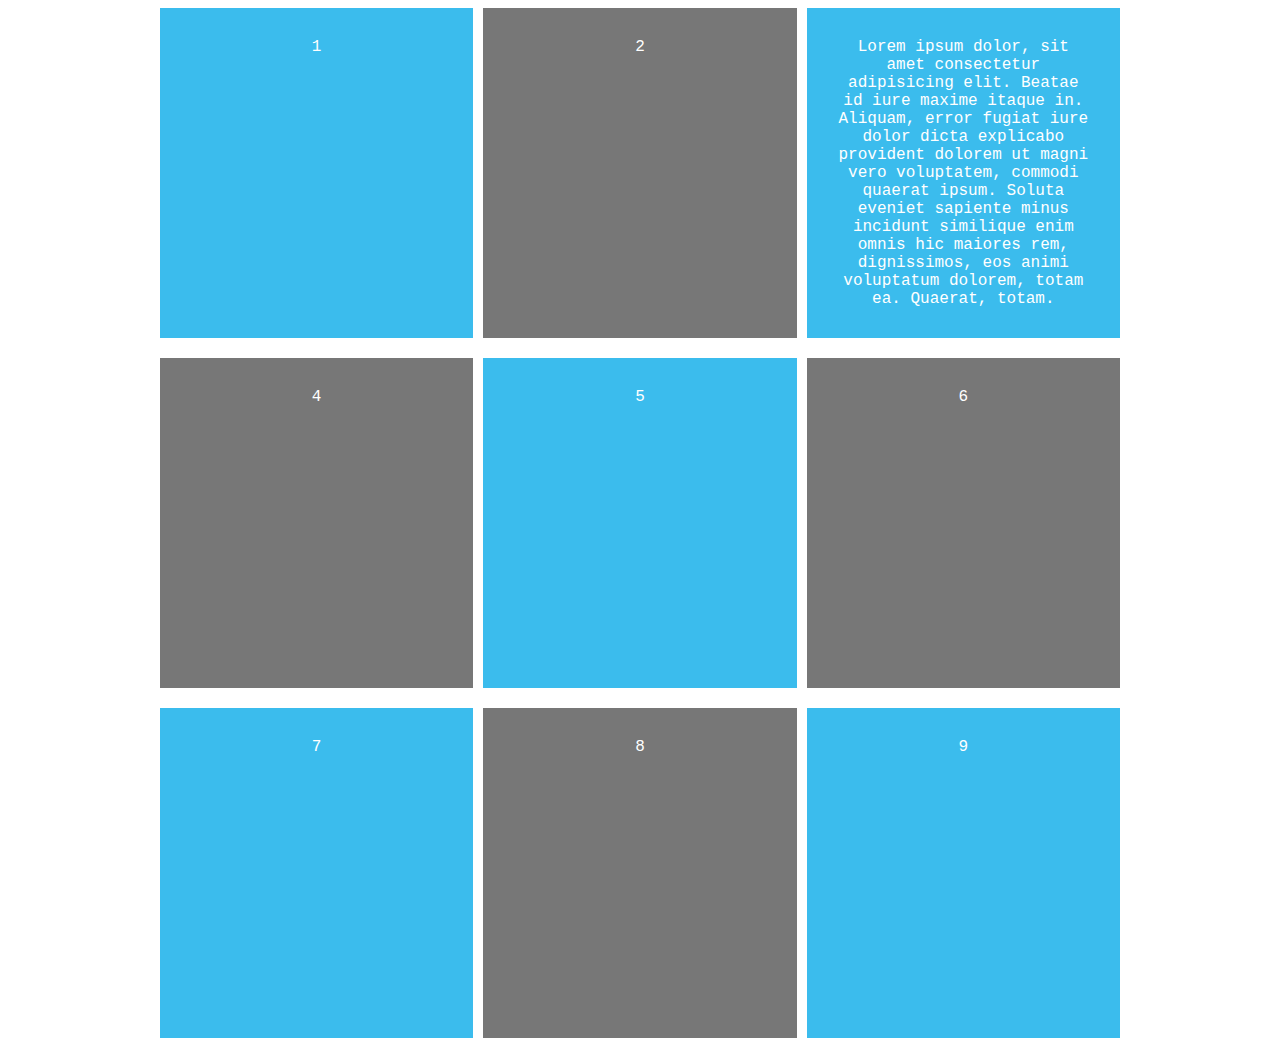
<file: 1/index.html>
<!DOCTYPE html>
<html lang="en">
<head>
    <meta charset="UTF-8">
    <meta http-equiv="X-UA-Compatible" content="IE=edge">
    <meta name="viewport" content="width=device-width, initial-scale=1.0">
    <link rel="stylesheet" href="style.css">
    <title>Document</title>
</head>
<body>
    <div id="content">
    <div>1</div>
    <div>2</div>
    <div>Lorem ipsum dolor, sit amet consectetur adipisicing elit. Beatae id iure maxime itaque in. Aliquam, error fugiat iure dolor dicta explicabo provident dolorem ut magni vero voluptatem, commodi quaerat ipsum. Soluta eveniet sapiente minus incidunt similique enim omnis hic maiores rem, dignissimos, eos animi voluptatum dolorem, totam ea. Quaerat, totam.</div>
    <div>4</div>
    <div>5</div>
    <div>6</div>
    <div>7</div>
    <div>8</div>
    <div>9</div>
    </div>
</body>
</html>
</file>
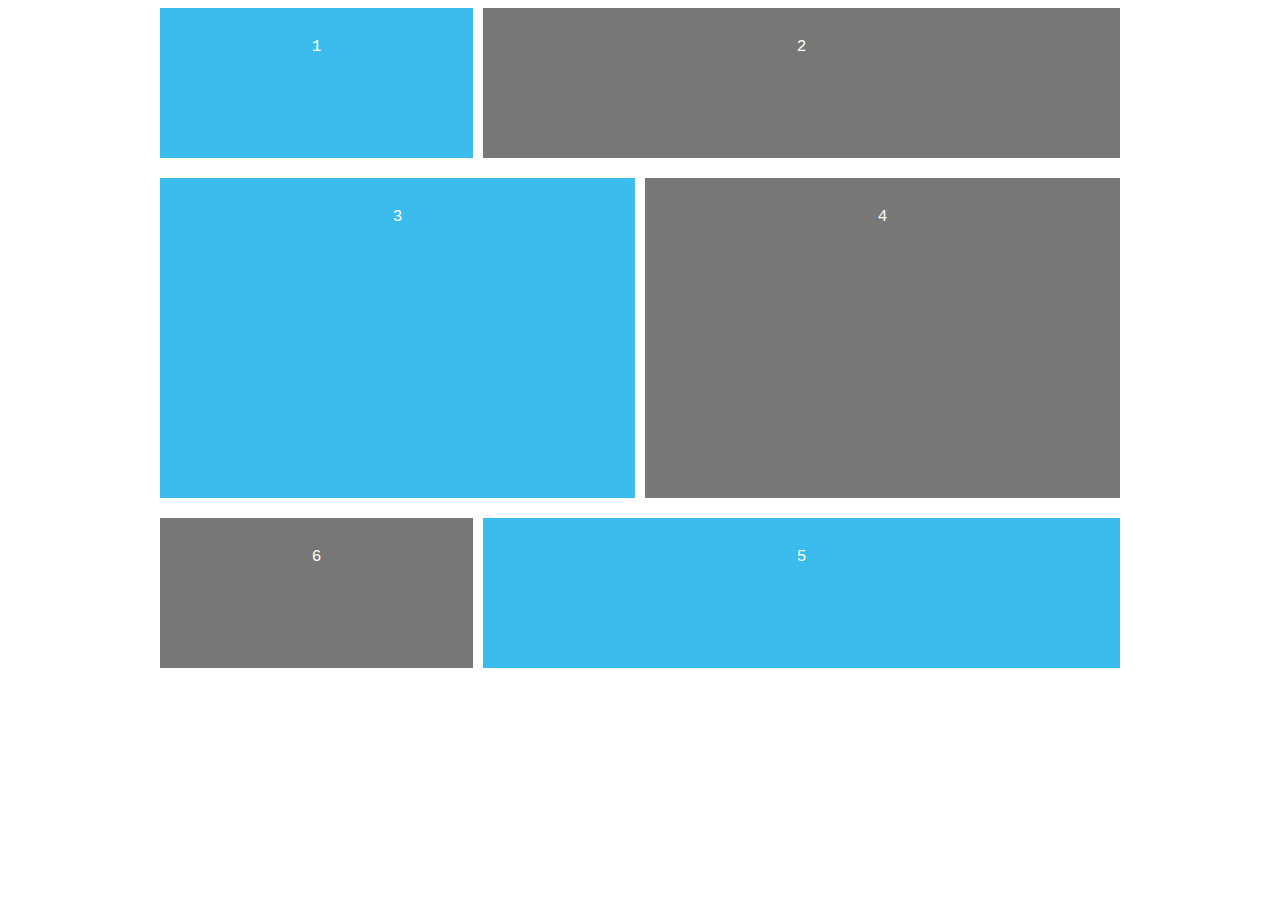
<file: 4/index.html>
<!DOCTYPE html>
<html lang="en">
<head>
    <meta charset="UTF-8">
    <meta http-equiv="X-UA-Compatible" content="IE=edge">
    <meta name="viewport" content="width=device-width, initial-scale=1.0">
    <link rel="stylesheet" href="style.css">
    <title>Document</title>
</head>
<body>
    <div id="content">
        <div class="one">1</div>
        <div class="two">2</div>
        <div class="three">3</div>
        <div class="four">4</div>
        <div class="five">5</div>
        <div class="six">6</div>
    </div>
</body>
</html>
</file>
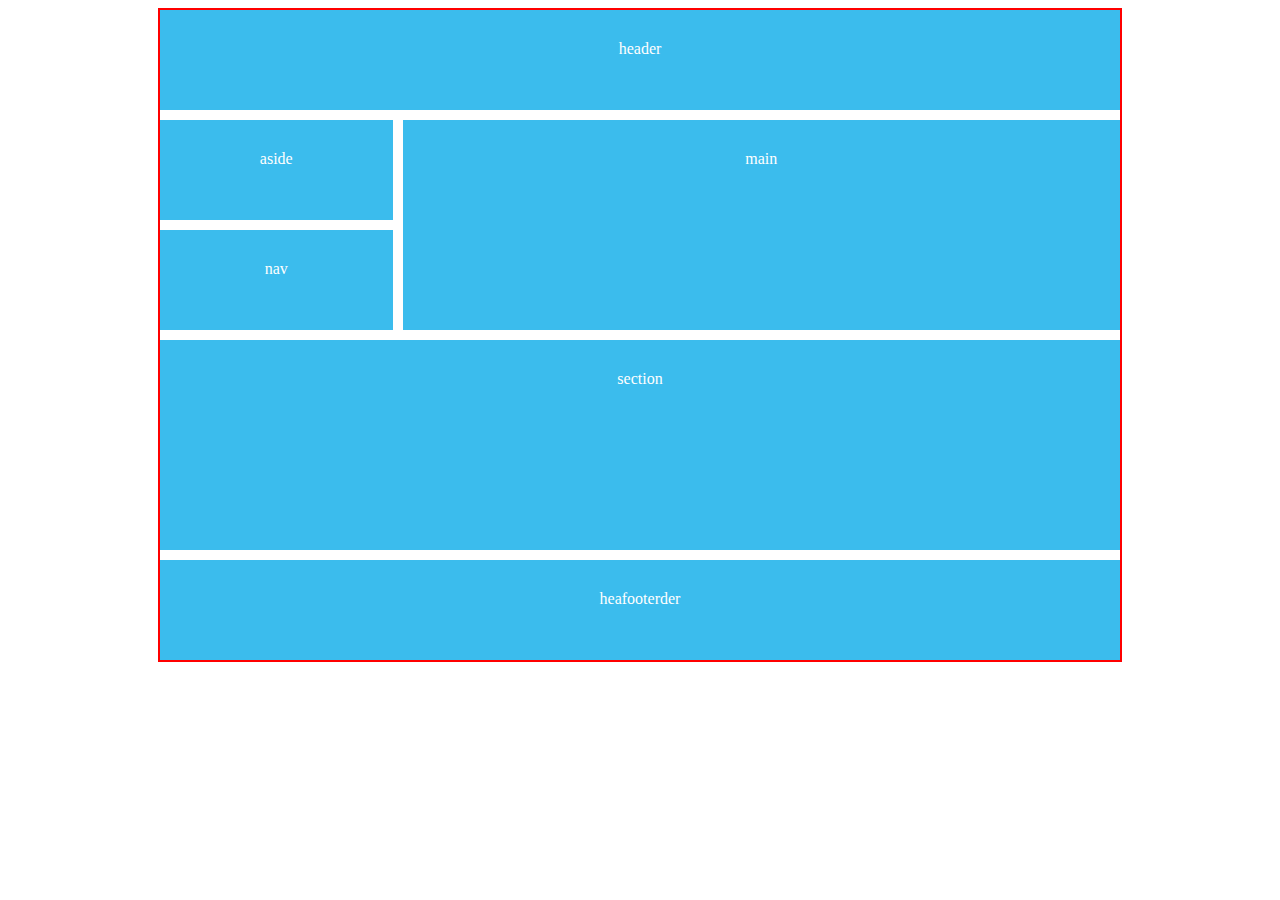
<file: 7/index.html>
<!DOCTYPE html>
<html lang="en">
<head>
    <meta charset="UTF-8">
    <meta http-equiv="X-UA-Compatible" content="IE=edge">
    <meta name="viewport" content="width=device-width, initial-scale=1.0">
  <link rel="stylesheet" href="./style.css">
    <title>Document</title>
</head>
<body>
    <div id="container">
        <header>header</header>
        <main>main</main>
        <section>section</section>
        <aside>aside</aside>
        <nav>nav</nav>
        <footer>heafooterder</footer>
    </div>
    
</body>
</html>
</file>
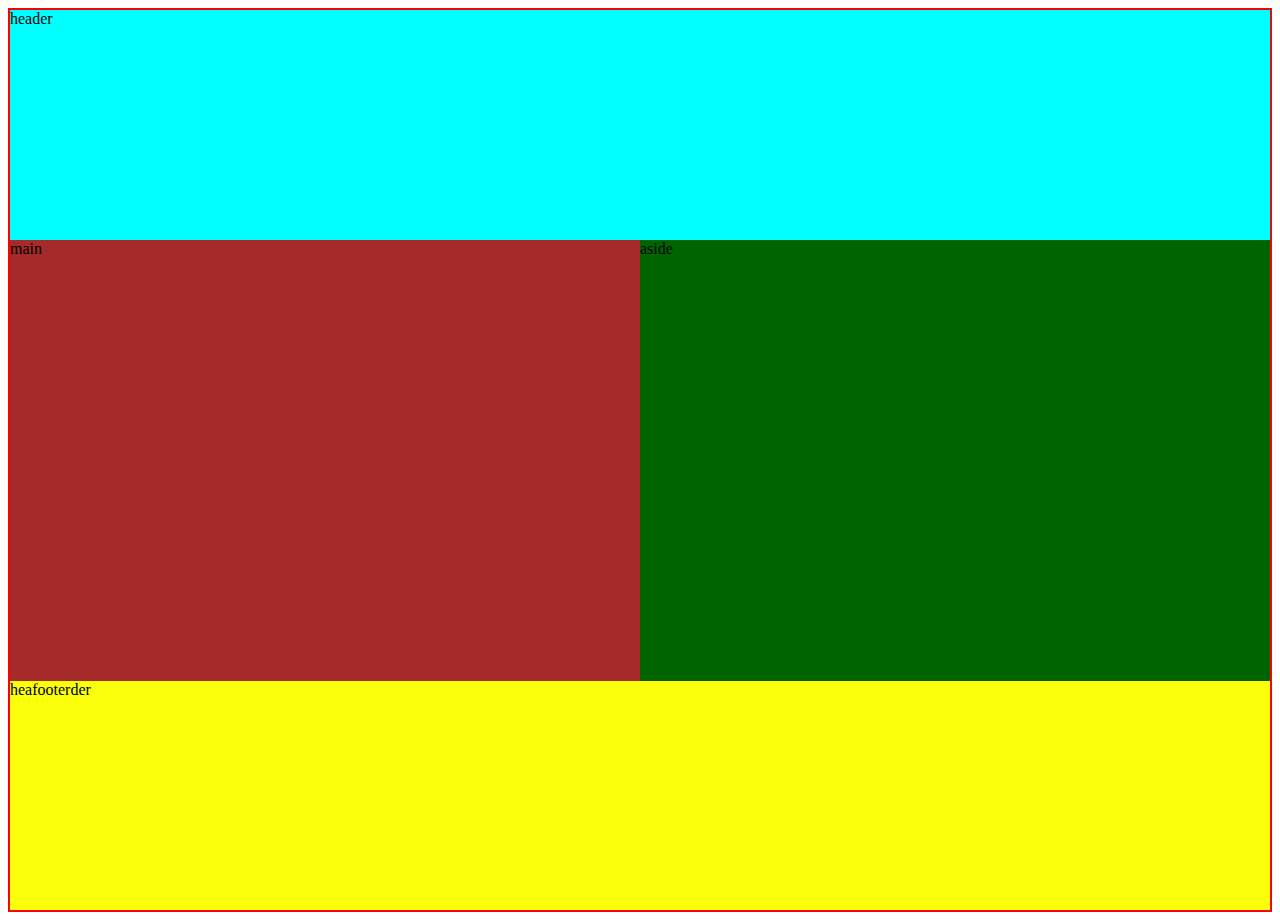
<file: gridbasic/index.html>
<!DOCTYPE html>
<html lang="en">
<head>
    <meta charset="UTF-8">
    <meta http-equiv="X-UA-Compatible" content="IE=edge">
    <meta name="viewport" content="width=device-width, initial-scale=1.0">
    <link rel="stylesheet" href="style.css">
    <title>Document</title>
</head>
<body>
    <div id="container">
        <header>header</header>
        <main>main</main>
        <aside>aside</aside>
        <footer>heafooterder</footer>
    </div>
    
</body>
</html>
</file>
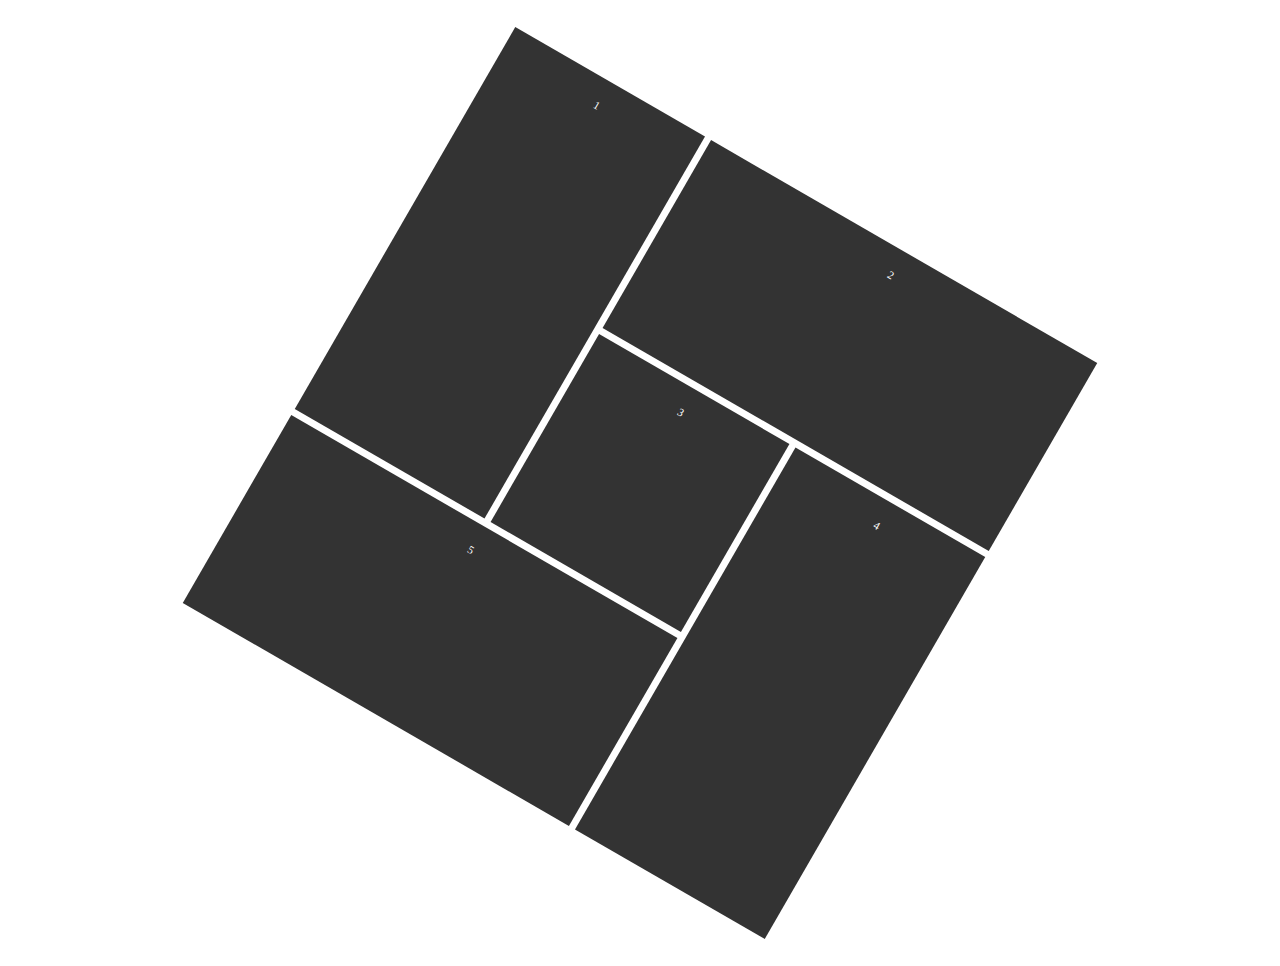
<file: mosaic/index.html>
<!DOCTYPE html>
<html lang="en">
<head>
    <meta charset="UTF-8">
    <meta http-equiv="X-UA-Compatible" content="IE=edge">
    <meta name="viewport" content="width=device-width, initial-scale=1.0">
    <title>Document</title>
    <link rel="stylesheet" href="./style.css">
</head>
<body>
    <div id="content">
        <div class="one">1</div>
        <div class="two">2</div>
        <div class="three">3</div>
        <div class="four">4</div>
        <div class="five">5</div>
    </div>
    
</body>
</html>
</file>
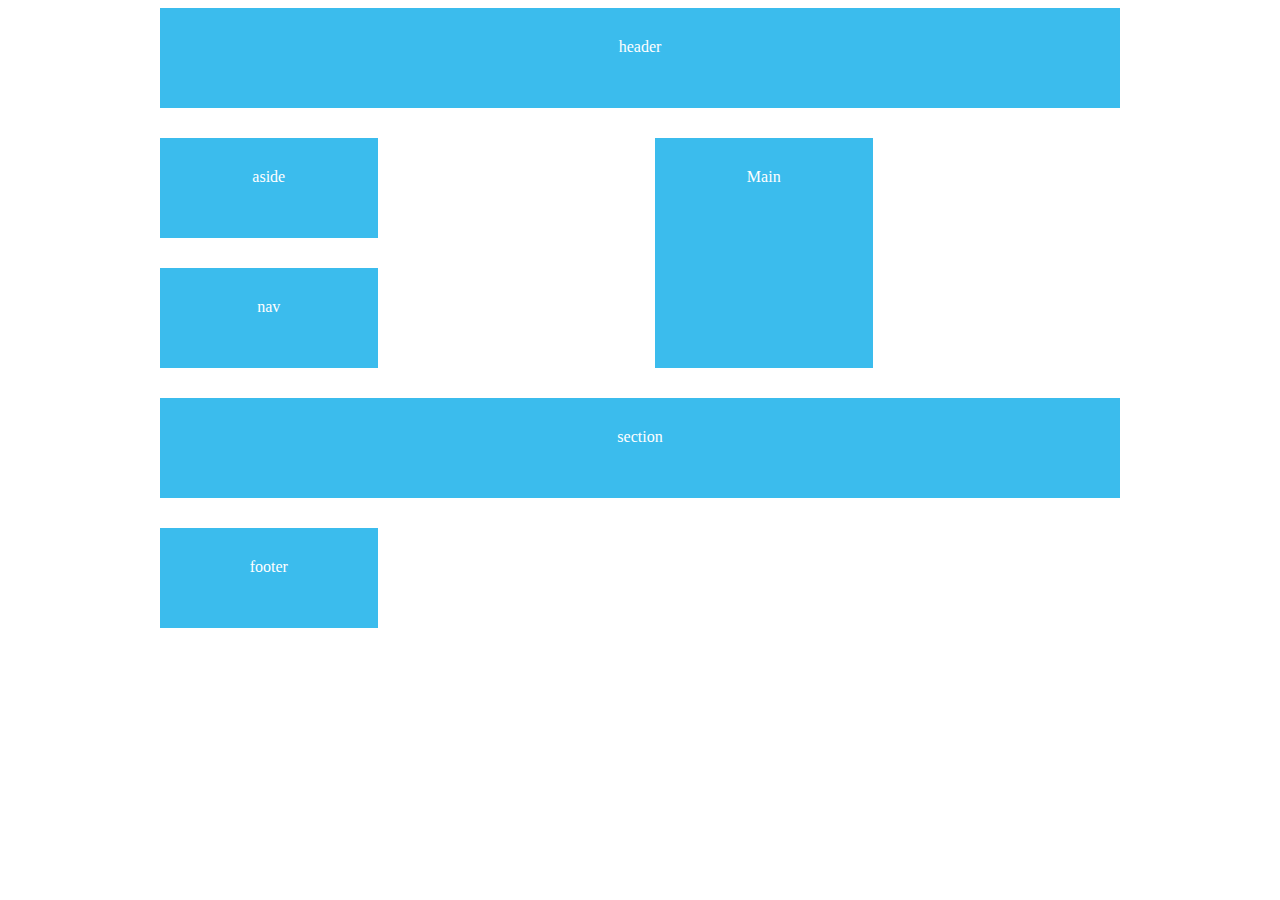
<file: template-areas/index.html>
<!DOCTYPE html>
<html lang="en">
<head>
    <meta charset="UTF-8">
    <meta http-equiv="X-UA-Compatible" content="IE=edge">
    <meta name="viewport" content="width=device-width, initial-scale=1.0">
    <title>Document</title>
    <link rel="stylesheet" href="./style.css">
</head>
<body>

    <div id="content">
        <header>header</header>
        <main>Main</main>
        <section>section</section>
        <nav>nav</nav>
        <aside>aside</aside>
        <footer>footer</footer>
    </div>
    
</body>
</html>
</file>
<file: 1/style.css>
body{
    color: #ffff;
    font-family: 'Courier New', Courier, monospace;
    text-align: center;
}
#content{
    display: grid;
    /* grid-template-columns: 30% 20%  50%; */
    grid-template-columns: repeat(3,1fr);
    /* grid-auto-rows: minmax(200px,auto); */
    /* grid-template-rows: 200px 300px 400px  200px; */
    grid-template-rows: repeat(3,1fr);
    column-gap: 10px;
    row-gap: 20px;
    max-width: 960px;
    margin: 0 auto;
}
#content div{
    background: #3bbced;
    padding: 30px;
}
#content div:nth-child(even){
    background: #777;
}
</file>
<file: 4/style.css>
body{
    color: #ffff;
    font-family: 'Courier New', Courier, monospace;
    text-align: center;
}
#content{
  display: grid;
  grid-template-columns: repeat(6,1fr);
  grid-template-rows: repeat(4,minmax(150px,auto));
    column-gap: 10px;
    row-gap: 20px;
    max-width: 960px;
    margin: 0 auto;
}
#content div{
    background: #3bbced;
    padding: 30px;
}
#content div:nth-child(even){
    background: #777;
}
.one{
    /* grid-column-start: 1;
    grid-column-end: 3; */
    grid-column: 1/3;
}
.two{
    grid-column: 3/7;
}
.three{
    grid-column: 1/4;
    grid-row: 2/4;
}
.four{
    grid-column: 4/7;
    grid-row: 2/4;
}
.five{
    grid-column: 3/7;

    
}
.six{
    grid-row: 4;
    grid-column: 1/3;

    
}
</file>
<file: 7/style.css>
body{
    color: #fff;
    text-align: center;
}
#container{
    display: grid;
    max-width: 960px;
    margin: 0 auto;
    border: 2px solid red;
    grid-auto-rows: minmax(100px,auto);
    gap: 10px;
    grid-template-columns: repeat(12,1fr);
}
#container > *{
    background: #3bbced;
    padding: 30px;
}
header{
    
    grid-column:1/13 ;
}
main{
grid-column: 4/13;
grid-row: 2/4;
}
aside{
    grid-column: 1/4;
}
section{
    grid-column: 1/13;
    grid-row: 4/6;
}
nav{
    grid-column: 1/4;
}
footer{
    grid-column: 1/13;
}
</file>
<file: gridbasic/style.css>
#container{
    border: 2px solid red;
    height: 100vh;
    display: grid;
    grid-template-columns: 1fr 1fr;
    grid-template-rows: 1fr 1fr,minmax(150px,auto);
}
header{
    background-color: aqua;
    grid-column: 1/3;
}
main{
    background-color: brown;
    grid-row: 2/4;
    
}
aside{
    background-color: darkgreen;
    grid-row: 2/4;
}
footer{
    background-color: rgb(251, 255, 11);
    grid-column: 1/3;
}
@media only screen and (max-width: 600px) {
    main{
        background-color: brown;
        grid-row: 2/4;
        grid-column: 1/3;
        
    }
    aside{
        background-color: darkgreen;
        grid-row: 2/4;
        grid-column: 1/2;

        
    }
}
</file>
<file: mosaic/style.css>
body{
    text-align: center;
    color: #fff;
}
#content{
    display: grid;
    max-width: 960px;
    margin: 0 auto;
    grid-template-columns: repeat(6,1fr);
    grid-auto-rows: minmax(150px,auto);
    gap: 10px;

}
#content div{
    background: #333;
    padding: 30px;
}
.one{
    grid-column: 1/3;
    grid-row: 1/5;
}
.two{
    grid-column: 3/7;
    grid-row: 1/3;
}
.three{
    grid-column: 3/5;
    grid-row: 3/5;
}
.four{
    grid-column: 5/7;
    grid-row: 3/7;
}
.five{
    grid-column: 1/5;
    grid-row:5/7;
    /* transform: rotate(540deg); */
}
.five:hover{
    grid-column: 1/5;
    grid-row:5/7;
    /* transform: rotate(540deg); */
}
#content{
    /* transform: rotateZ(45deg)scale(0.7)  original*/
    transform: rotateZ(30deg)scale(0.7) 
}
</file>
<file: template-areas/style.css>
body{
    color: #fff;
    text-align: center;
}
#content{
    display: grid;
    max-width: 960px;
    margin: 0 auto;
    grid-template-columns: repeat(4,1fr);
    grid-auto-rows: minmax(100px,auto);
    grid-template-areas: 
    "header header header header"
    "aside . main ."
    "nav . main ."   
    "section section section section"
    "footer . . ."
    ;
    gap: 30px;
}
#content > *{
    background: #3bbced;
    padding: 30px;
}
header{
    grid-area: header;
}
main{
    grid-area: main;
}
section{
    grid-area: section;
}
aside{
    grid-area: aside;
}
nav{
    grid-area: nav;
}

footer{
    grid-area: footer;
}
</file>
